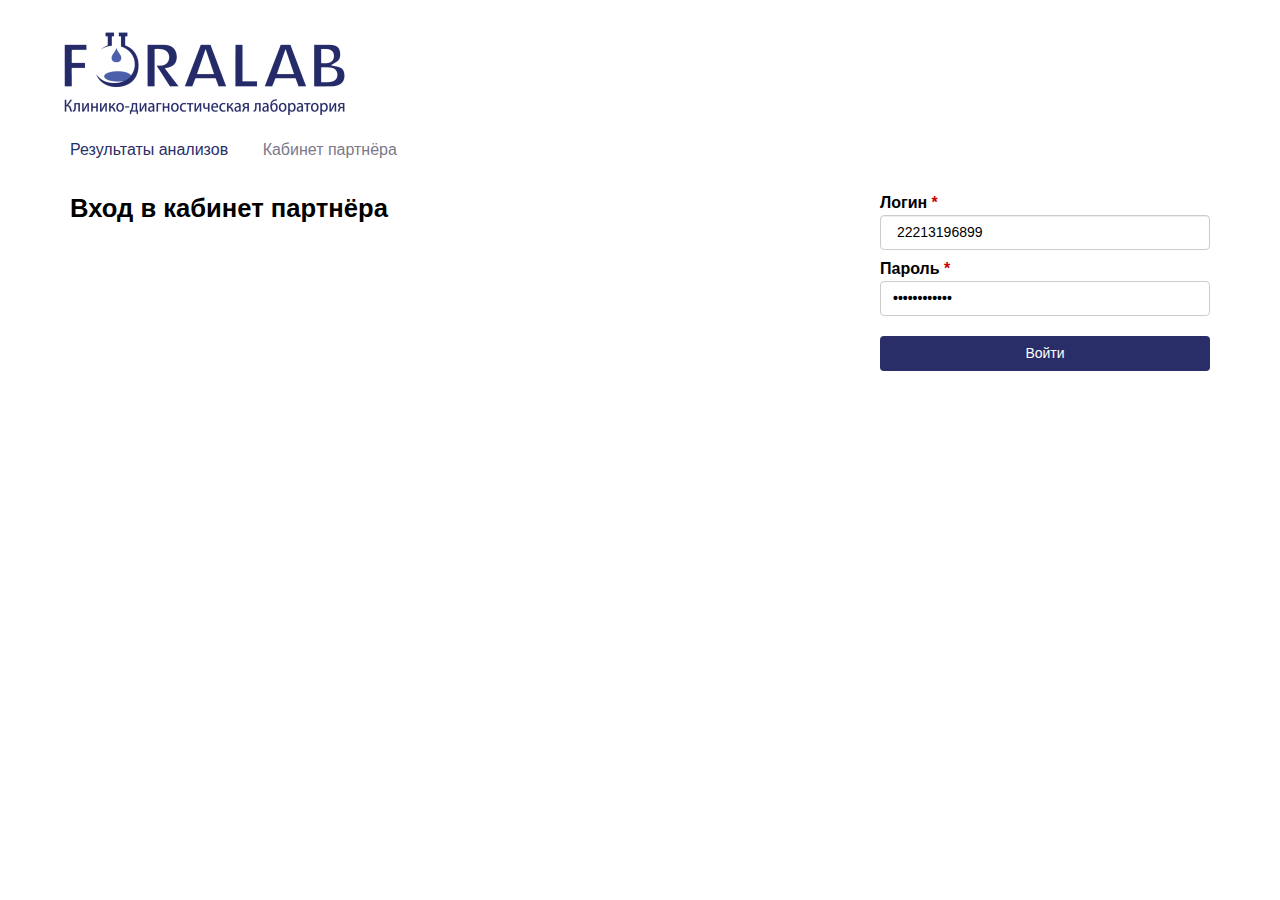
<file: 1404/Foralab/index.html>
<!DOCTYPE html>
<html lang="en">

<head>
    <meta charset="UTF-8">
    <meta http-equiv="X-UA-Compatible" content="IE=edge">
    <meta name="viewport" content="width=device-width, initial-scale=1.0">
    <link rel="stylesheet" href="css/reset.css">
    <link rel="stylesheet" href="css/style.css">
    <title>Результаты анализов | Форалаб</title>
    <link rel="apple-touch-icon" sizes="57x57" href="favicon/apple-icon-57x57.png">
    <link rel="apple-touch-icon" sizes="60x60" href="favicon/apple-icon-60x60.png">
    <link rel="apple-touch-icon" sizes="72x72" href="favicon/apple-icon-72x72.png">
    <link rel="apple-touch-icon" sizes="76x76" href="favicon/apple-icon-76x76.png">
    <link rel="apple-touch-icon" sizes="114x114" href="favicon/apple-icon-114x114.png">
    <link rel="apple-touch-icon" sizes="120x120" href="favicon/apple-icon-120x120.png">
    <link rel="apple-touch-icon" sizes="144x144" href="favicon/apple-icon-144x144.png">
    <link rel="apple-touch-icon" sizes="152x152" href="favicon/apple-icon-152x152.png">
    <link rel="apple-touch-icon" sizes="180x180" href="favicon/apple-icon-180x180.png">
    <link rel="icon" type="image/png" sizes="192x192" href="favicon/android-icon-192x192.png">
    <link rel="icon" type="image/png" sizes="32x32" href="favicon/favicon-32x32.png">
    <link rel="icon" type="image/png" sizes="96x96" href="favicon/favicon-96x96.png">
    <link rel="icon" type="image/png" sizes="16x16" href="favicon/favicon-16x16.png">
    <link rel="manifest" href="favicon/manifest.json">
    <meta name="msapplication-TileColor" content="#ffffff">
    <meta name="msapplication-TileImage" content="favicon/ms-icon-144x144.png">
    <meta name="theme-color" content="#ffffff">
</head>

<body>
    <header class="header container">
        <div class="burger">
            <button class="menu">
                <img src="images/menu-icon.png" alt="menu">
            </button>
        </div>
        <div class="logo">
            <img src="images/chromolab-logo.png" alt="logo">
        </div>
    </header>
    <div class="menu__list active">
        <div class="menu__item container">
            <ul class="items">
                <li><a class="tri" href="#">Результаты анализов</a></li>
                <li><a href="https://lab.foralab.ru/cabinet/results/login">Кабинет партнёра</a></li>
            </ul>
        </div>
    </div>
    <div class="main container">
        <div class="main__title">
            Вход в кабинет партнёра
        </div>
        <div class="form">
            <div class="nomer_zayavki">
                Логин <span>*</span>
                <input class="nomer_zayavki-input" type="text" value=" 22213196899">
            </div>
            <div class="parol">
                Пароль <span>*</span>
                <input class="parol-input" type="password" value=" 9259225262 ">
            </div>
            <a class="view__results" href="main.html">Войти</a>
        </div>
    </div>
    <div class="full container">
        <div class="full_icon">
            <svg xmlns="http://www.w3.org/2000/svg" xmlns:xlink="http://www.w3.org/1999/xlink" version="1.1"
                id="Layer_1" x="0px" y="0px" width="24px" height="24px" viewBox="0 0 24 24"
                enable-background="new 0 0 24 24" xml:space="preserve">
                <path fill="#484848"
                    d="M13,17h-2v2h2V17z M15,17v2h2c0.553,0,1,0.447,1,1s-0.447,1-1,1H7c-0.552,0-1-0.447-1-1s0.448-1,1-1h2v-2H4  c-1.104,0-2-0.896-2-2V5c0-1.1,0.9-2,2-2h16c1.104,0,2,0.896,2,2v10c0,1.104-0.896,2-2,2H15z M4,5v10h16V5H4z" />
            </svg>
        </div>
        <div class="full__main">
            <a href="#">Полная версия сайта</a>
        </div>
    </div>
    <script src="https://code.jquery.com/jquery-2.2.4.js"></script>
    <script src="js/main.js"></script>
</body>

</html>
</file>
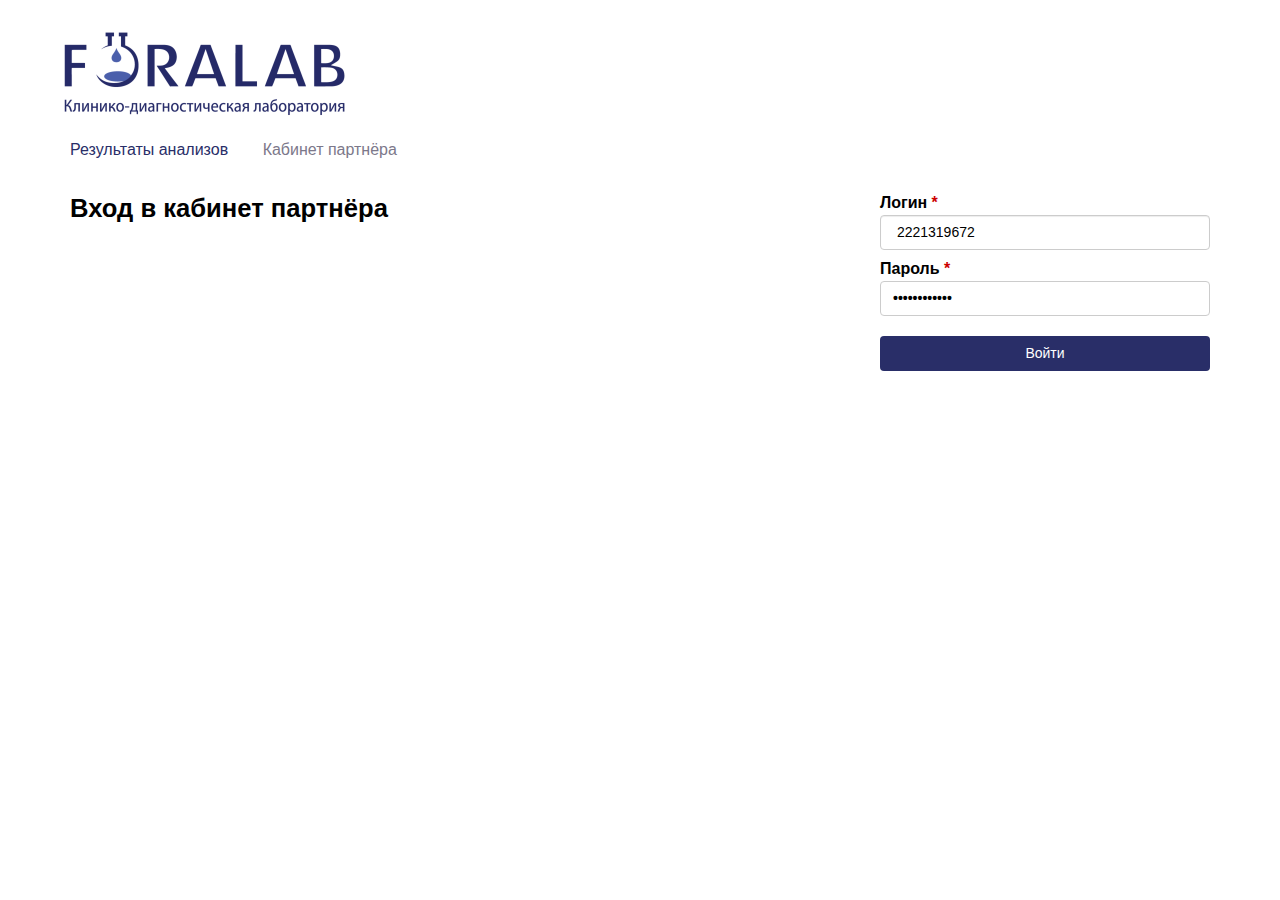
<file: 1404/Foralab_TU/index.html>
<!DOCTYPE html>
<html lang="en">

<head>
    <meta charset="UTF-8">
    <meta http-equiv="X-UA-Compatible" content="IE=edge">
    <meta name="viewport" content="width=device-width, initial-scale=1.0">
    <link rel="stylesheet" href="css/reset.css">
    <link rel="stylesheet" href="css/style.css">
    <title>Результаты анализов | Форалаб</title>
    <link rel="apple-touch-icon" sizes="57x57" href="favicon/apple-icon-57x57.png">
    <link rel="apple-touch-icon" sizes="60x60" href="favicon/apple-icon-60x60.png">
    <link rel="apple-touch-icon" sizes="72x72" href="favicon/apple-icon-72x72.png">
    <link rel="apple-touch-icon" sizes="76x76" href="favicon/apple-icon-76x76.png">
    <link rel="apple-touch-icon" sizes="114x114" href="favicon/apple-icon-114x114.png">
    <link rel="apple-touch-icon" sizes="120x120" href="favicon/apple-icon-120x120.png">
    <link rel="apple-touch-icon" sizes="144x144" href="favicon/apple-icon-144x144.png">
    <link rel="apple-touch-icon" sizes="152x152" href="favicon/apple-icon-152x152.png">
    <link rel="apple-touch-icon" sizes="180x180" href="favicon/apple-icon-180x180.png">
    <link rel="icon" type="image/png" sizes="192x192" href="favicon/android-icon-192x192.png">
    <link rel="icon" type="image/png" sizes="32x32" href="favicon/favicon-32x32.png">
    <link rel="icon" type="image/png" sizes="96x96" href="favicon/favicon-96x96.png">
    <link rel="icon" type="image/png" sizes="16x16" href="favicon/favicon-16x16.png">
    <link rel="manifest" href="favicon/manifest.json">
    <meta name="msapplication-TileColor" content="#ffffff">
    <meta name="msapplication-TileImage" content="favicon/ms-icon-144x144.png">
    <meta name="theme-color" content="#ffffff">
</head>

<body>
    <header class="header container">
        <div class="burger">
            <button class="menu">
                <img src="images/menu-icon.png" alt="menu">
            </button>
        </div>
        <div class="logo">
            <img src="images/chromolab-logo.png" alt="logo">
        </div>
    </header>
    <div class="menu__list active">
        <div class="menu__item container">
            <ul class="items">
                <li><a class="tri" href="#">Результаты анализов</a></li>
                <li><a href="https://lab.foralab.ru/cabinet/results/login">Кабинет партнёра</a></li>
            </ul>
        </div>
    </div>
    <div class="main container">
        <div class="main__title">
            Вход в кабинет партнёра
        </div>
        <div class="form">
            <div class="nomer_zayavki">
                Логин <span>*</span>
                <input class="nomer_zayavki-input" type="text" value=" 2221319672">
            </div>
            <div class="parol">
                Пароль <span>*</span>
                <input class="parol-input" type="password" value=" 9259225262 ">
            </div>
            <a class="view__results" href="main.html">Войти</a>
        </div>
    </div>
    <div class="full container">
        <div class="full_icon">
            <svg xmlns="http://www.w3.org/2000/svg" xmlns:xlink="http://www.w3.org/1999/xlink" version="1.1"
                id="Layer_1" x="0px" y="0px" width="24px" height="24px" viewBox="0 0 24 24"
                enable-background="new 0 0 24 24" xml:space="preserve">
                <path fill="#484848"
                    d="M13,17h-2v2h2V17z M15,17v2h2c0.553,0,1,0.447,1,1s-0.447,1-1,1H7c-0.552,0-1-0.447-1-1s0.448-1,1-1h2v-2H4  c-1.104,0-2-0.896-2-2V5c0-1.1,0.9-2,2-2h16c1.104,0,2,0.896,2,2v10c0,1.104-0.896,2-2,2H15z M4,5v10h16V5H4z" />
            </svg>
        </div>
        <div class="full__main">
            <a href="#">Полная версия сайта</a>
        </div>
    </div>
    <script src="https://code.jquery.com/jquery-2.2.4.js"></script>
    <script src="js/main.js"></script>
</body>

</html>
</file>
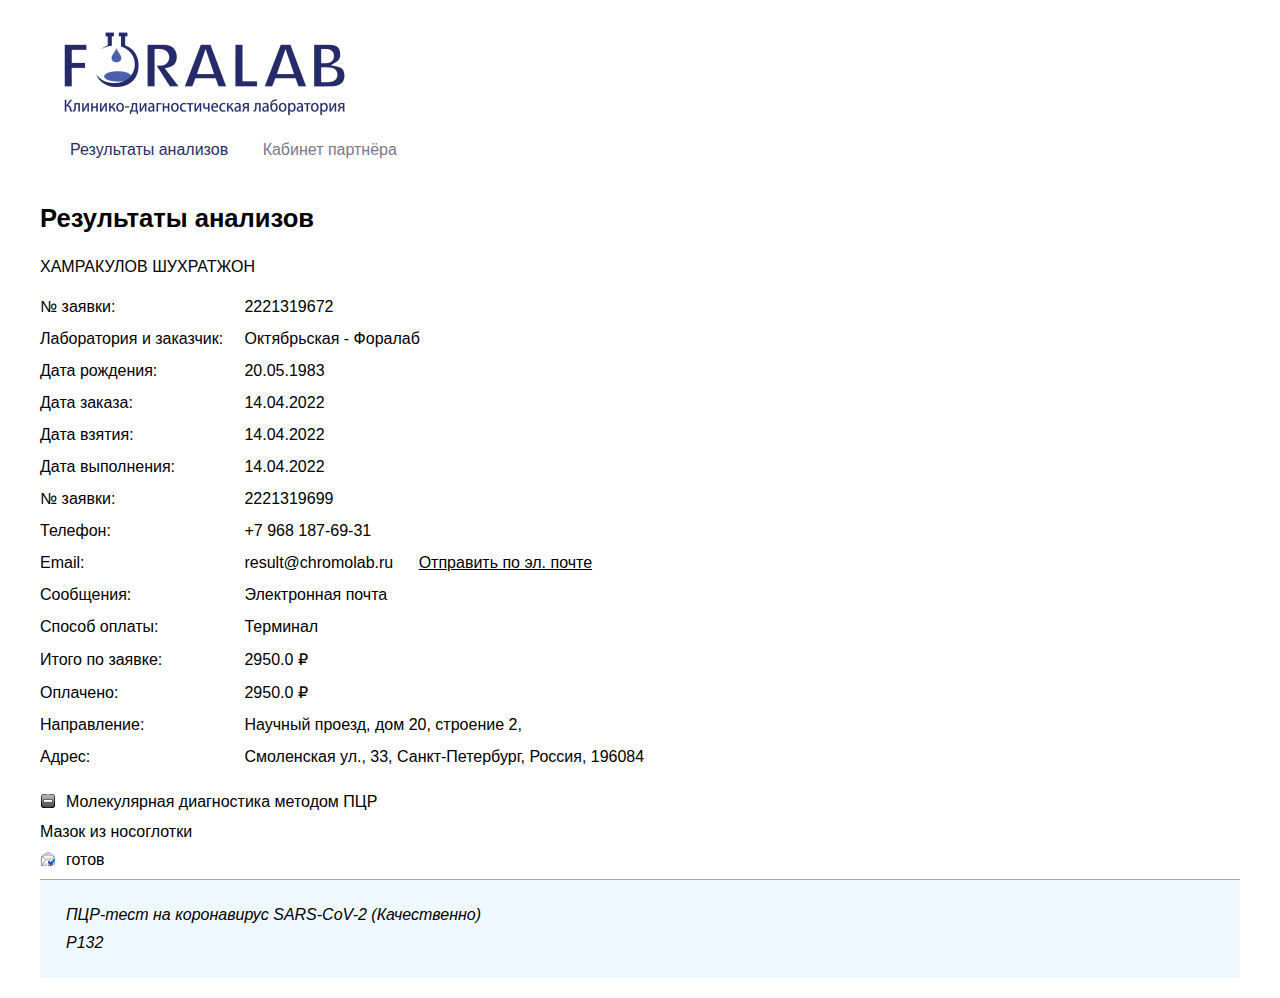
<file: 1404/Foralab/main.html>
<!DOCTYPE html>
<html lang="en">

<head>
    <meta charset="UTF-8">
    <meta http-equiv="X-UA-Compatible" content="IE=edge">
    <meta name="viewport" content="width=device-width, initial-scale=1.0">
    <link rel="stylesheet" href="css/reset.css">
    <link rel="stylesheet" href="css/style.css">
    <link rel="stylesheet" href="css/style__main.css">
    <title>Результаты анализов | Форалаб</title>
    <link rel="apple-touch-icon" sizes="57x57" href="favicon/apple-icon-57x57.png">
    <link rel="apple-touch-icon" sizes="60x60" href="favicon/apple-icon-60x60.png">
    <link rel="apple-touch-icon" sizes="72x72" href="favicon/apple-icon-72x72.png">
    <link rel="apple-touch-icon" sizes="76x76" href="favicon/apple-icon-76x76.png">
    <link rel="apple-touch-icon" sizes="114x114" href="favicon/apple-icon-114x114.png">
    <link rel="apple-touch-icon" sizes="120x120" href="favicon/apple-icon-120x120.png">
    <link rel="apple-touch-icon" sizes="144x144" href="favicon/apple-icon-144x144.png">
    <link rel="apple-touch-icon" sizes="152x152" href="favicon/apple-icon-152x152.png">
    <link rel="apple-touch-icon" sizes="180x180" href="favicon/apple-icon-180x180.png">
    <link rel="icon" type="image/png" sizes="192x192" href="favicon/android-icon-192x192.png">
    <link rel="icon" type="image/png" sizes="32x32" href="favicon/favicon-32x32.png">
    <link rel="icon" type="image/png" sizes="96x96" href="favicon/favicon-96x96.png">
    <link rel="icon" type="image/png" sizes="16x16" href="favicon/favicon-16x16.png">
    <link rel="manifest" href="favicon/manifest.json">
    <meta name="msapplication-TileColor" content="#ffffff">
    <meta name="msapplication-TileImage" content="favicon/ms-icon-144x144.png">
    <meta name="theme-color" content="#ffffff">
</head>

<body>
    <header class="header container">
        <div class="burger">
            <button class="menu">
                <img src="images/menu-icon.png" alt="menu">
            </button>
        </div>
        <div class="logo">
            <img src="images/chromolab-logo.png" alt="logo">
        </div>
    </header>
    <div class="menu__list">
        <div class="menu__item container">
            <ul class="items">
                <li><a class="tri" href="#">Результаты анализов</a></li>
                <li><a href="https://lab.foralab.ru/cabinet/results/login">Кабинет партнёра</a></li>
            </ul>
        </div>
    </div>
    <div class="main container">
        <div class="main__title">
            Результаты анализов
        </div>
        <div class="main__result">
            <div class="name">
                ХАМРАКУЛОВ ШУХРАТЖОН
            </div>
            <div class="line">
                <div class="colum_1">
                    № заявки:
                </div>
                <div class="colum_2">
                    2221319672
                </div>
            </div>
            <div class="line">
                <div class="colum_1">
                    Лаборатория и заказчик:
                </div>
                <div class="colum_2">
                    Октябрьская - Форалаб
                </div>
            </div>
            <div class="line">
                <div class="colum_1">
                    Дата рождения:
                </div>
                <div class="colum_2">
                    20.05.1983
                </div>
            </div>
            <div class="line">
                <div class="colum_1">
                    Дата заказа:
                </div>
                <div class="colum_2">
                    14.04.2022
                </div>
            </div>
            <div class="line">
                <div class="colum_1">
                    Дата взятия:
                </div>
                <div class="colum_2">
                    14.04.2022
                </div>
            </div>
            <div class="line">
                <div class="colum_1">
                    Дата выполнения:
                </div>
                <div class="colum_2">
                    14.04.2022
                </div>
            </div>
            <div class="line">
                <div class="colum_1">
                    № заявки:
                </div>
                <div class="colum_2">
                    2221319699
                </div>
            </div>
            <div class="line">
                <div class="colum_1">
                    Телефон:
                </div>
                <div class="colum_2">
                    +7 968 187-69-31
                </div>
            </div>
            <div class="line">
                <div class="colum_1">
                    Email:
                </div>
                <div class="colum_2">
                    result@chromolab.ru <a href="mailto:result@foralab.ru">Отправить по эл. почте</a>
                </div>
            </div>
            <div class="line">
                <div class="colum_1">
                    Сообщения:
                </div>
                <div class="colum_2">
                    Электронная почта
                </div>
            </div>
            <div class="line">
                <div class="colum_1">
                    Способ оплаты:
                </div>
                <div class="colum_2">
                    Терминал
                </div>
            </div>
            <div class="line">
                <div class="colum_1">
                    Итого по заявке:
                </div>
                <div class="colum_2">
                    2950.0 ₽
                </div>
            </div>
            <div class="line">
                <div class="colum_1">
                    Оплачено:
                </div>
                <div class="colum_2">
                    2950.0 ₽
                </div>
            </div>
            <div class="line">
                <div class="colum_1">
                    Направление:
                </div>
                <div class="colum_2">
                    Научный проезд, дом 20, строение 2,
                </div>
            </div>
            <div class="line">
                <div class="colum_1">
                    Адрес:
                </div>
                <div class="colum_2">
                    Смоленская ул., 33, Санкт-Петербург, Россия, 196084
                </div>
            </div>
        </div>
    </div>
    <div class="ready container">
        <div class="row_1">
            <div class="ready__img">
                <img src="images/bullet.png" alt="">
            </div>
            <div class="text">
                Молекулярная диагностика методом ПЦР
            </div>
        </div>
        <div class="mazok">
            Мазок из носоглотки
        </div>
        <div class="mail">
            <div class="mail__img">
                <img src="images/sent.png" alt="sent">
            </div>
            <div class="mail__text">
                готов
            </div>
        </div>
        <div class="pcp">
            <div class="text_1">
                ПЦР-тест на коронавирус SARS-CoV-2 (Качественно)
            </div>
            <div class="text_2">
                P132
            </div>
        </div>
    </div>
    <div class="full container">
        <div class="full_icon">
            <svg xmlns="http://www.w3.org/2000/svg" xmlns:xlink="http://www.w3.org/1999/xlink" version="1.1"
                id="Layer_1" x="0px" y="0px" width="24px" height="24px" viewBox="0 0 24 24"
                enable-background="new 0 0 24 24" xml:space="preserve">
                <path fill="#484848"
                    d="M13,17h-2v2h2V17z M15,17v2h2c0.553,0,1,0.447,1,1s-0.447,1-1,1H7c-0.552,0-1-0.447-1-1s0.448-1,1-1h2v-2H4  c-1.104,0-2-0.896-2-2V5c0-1.1,0.9-2,2-2h16c1.104,0,2,0.896,2,2v10c0,1.104-0.896,2-2,2H15z M4,5v10h16V5H4z" />
            </svg>
        </div>
        <div class="full__main">
            <a href="#">Полная версия сайта</a>
        </div>
    </div>
    <script src="https://code.jquery.com/jquery-2.2.4.js"></script>
    <script src="js/main.js"></script>
</body>

</html>
</file>
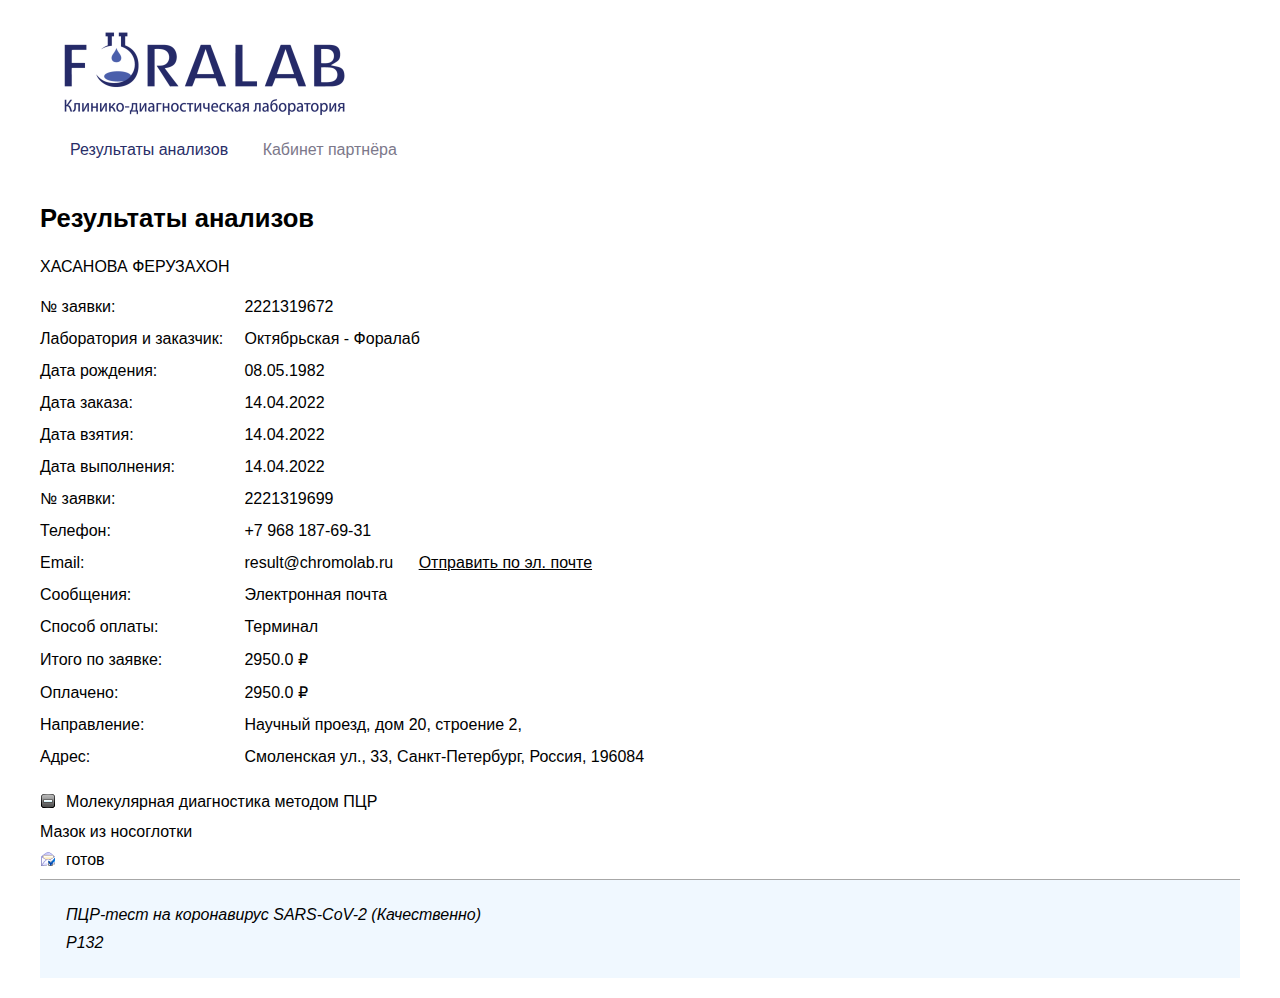
<file: 1404/Foralab_FF_=0IGWG/main.html>
<!DOCTYPE html>
<html lang="en">

<head>
    <meta charset="UTF-8">
    <meta http-equiv="X-UA-Compatible" content="IE=edge">
    <meta name="viewport" content="width=device-width, initial-scale=1.0">
    <link rel="stylesheet" href="css/reset.css">
    <link rel="stylesheet" href="css/style.css">
    <link rel="stylesheet" href="css/style__main.css">
    <title>Результаты анализов | Форалаб</title>
    <link rel="apple-touch-icon" sizes="57x57" href="favicon/apple-icon-57x57.png">
    <link rel="apple-touch-icon" sizes="60x60" href="favicon/apple-icon-60x60.png">
    <link rel="apple-touch-icon" sizes="72x72" href="favicon/apple-icon-72x72.png">
    <link rel="apple-touch-icon" sizes="76x76" href="favicon/apple-icon-76x76.png">
    <link rel="apple-touch-icon" sizes="114x114" href="favicon/apple-icon-114x114.png">
    <link rel="apple-touch-icon" sizes="120x120" href="favicon/apple-icon-120x120.png">
    <link rel="apple-touch-icon" sizes="144x144" href="favicon/apple-icon-144x144.png">
    <link rel="apple-touch-icon" sizes="152x152" href="favicon/apple-icon-152x152.png">
    <link rel="apple-touch-icon" sizes="180x180" href="favicon/apple-icon-180x180.png">
    <link rel="icon" type="image/png" sizes="192x192" href="favicon/android-icon-192x192.png">
    <link rel="icon" type="image/png" sizes="32x32" href="favicon/favicon-32x32.png">
    <link rel="icon" type="image/png" sizes="96x96" href="favicon/favicon-96x96.png">
    <link rel="icon" type="image/png" sizes="16x16" href="favicon/favicon-16x16.png">
    <link rel="manifest" href="favicon/manifest.json">
    <meta name="msapplication-TileColor" content="#ffffff">
    <meta name="msapplication-TileImage" content="favicon/ms-icon-144x144.png">
    <meta name="theme-color" content="#ffffff">
</head>

<body>
    <header class="header container">
        <div class="burger">
            <button class="menu">
                <img src="images/menu-icon.png" alt="menu">
            </button>
        </div>
        <div class="logo">
            <img src="images/chromolab-logo.png" alt="logo">
        </div>
    </header>
    <div class="menu__list">
        <div class="menu__item container">
            <ul class="items">
                <li><a class="tri" href="#">Результаты анализов</a></li>
                <li><a href="https://lab.foralab.ru/cabinet/results/login">Кабинет партнёра</a></li>
            </ul>
        </div>
    </div>
    <div class="main container">
        <div class="main__title">
            Результаты анализов
        </div>
        <div class="main__result">
            <div class="name">
                ХАСАНОВА ФЕРУЗАХОН
            </div>
            <div class="line">
                <div class="colum_1">
                    № заявки:
                </div>
                <div class="colum_2">
                    2221319672
                </div>
            </div>
            <div class="line">
                <div class="colum_1">
                    Лаборатория и заказчик:
                </div>
                <div class="colum_2">
                    Октябрьская - Форалаб
                </div>
            </div>
            <div class="line">
                <div class="colum_1">
                    Дата рождения:
                </div>
                <div class="colum_2">
                    08.05.1982
                </div>
            </div>
            <div class="line">
                <div class="colum_1">
                    Дата заказа:
                </div>
                <div class="colum_2">
                    14.04.2022
                </div>
            </div>
            <div class="line">
                <div class="colum_1">
                    Дата взятия:
                </div>
                <div class="colum_2">
                    14.04.2022
                </div>
            </div>
            <div class="line">
                <div class="colum_1">
                    Дата выполнения:
                </div>
                <div class="colum_2">
                    14.04.2022
                </div>
            </div>
            <div class="line">
                <div class="colum_1">
                    № заявки:
                </div>
                <div class="colum_2">
                    2221319699
                </div>
            </div>
            <div class="line">
                <div class="colum_1">
                    Телефон:
                </div>
                <div class="colum_2">
                    +7 968 187-69-31
                </div>
            </div>
            <div class="line">
                <div class="colum_1">
                    Email:
                </div>
                <div class="colum_2">
                    result@chromolab.ru <a href="mailto:result@foralab.ru">Отправить по эл. почте</a>
                </div>
            </div>
            <div class="line">
                <div class="colum_1">
                    Сообщения:
                </div>
                <div class="colum_2">
                    Электронная почта
                </div>
            </div>
            <div class="line">
                <div class="colum_1">
                    Способ оплаты:
                </div>
                <div class="colum_2">
                    Терминал
                </div>
            </div>
            <div class="line">
                <div class="colum_1">
                    Итого по заявке:
                </div>
                <div class="colum_2">
                    2950.0 ₽
                </div>
            </div>
            <div class="line">
                <div class="colum_1">
                    Оплачено:
                </div>
                <div class="colum_2">
                    2950.0 ₽
                </div>
            </div>
            <div class="line">
                <div class="colum_1">
                    Направление:
                </div>
                <div class="colum_2">
                    Научный проезд, дом 20, строение 2,
                </div>
            </div>
            <div class="line">
                <div class="colum_1">
                    Адрес:
                </div>
                <div class="colum_2">
                    Смоленская ул., 33, Санкт-Петербург, Россия, 196084
                </div>
            </div>
        </div>
    </div>
    <div class="ready container">
        <div class="row_1">
            <div class="ready__img">
                <img src="images/bullet.png" alt="">
            </div>
            <div class="text">
                Молекулярная диагностика методом ПЦР
            </div>
        </div>
        <div class="mazok">
            Мазок из носоглотки
        </div>
        <div class="mail">
            <div class="mail__img">
                <img src="images/sent.png" alt="sent">
            </div>
            <div class="mail__text">
                готов
            </div>
        </div>
        <div class="pcp">
            <div class="text_1">
                ПЦР-тест на коронавирус SARS-CoV-2 (Качественно)
            </div>
            <div class="text_2">
                P132
            </div>
        </div>
    </div>
    <div class="full container">
        <div class="full_icon">
            <svg xmlns="http://www.w3.org/2000/svg" xmlns:xlink="http://www.w3.org/1999/xlink" version="1.1"
                id="Layer_1" x="0px" y="0px" width="24px" height="24px" viewBox="0 0 24 24"
                enable-background="new 0 0 24 24" xml:space="preserve">
                <path fill="#484848"
                    d="M13,17h-2v2h2V17z M15,17v2h2c0.553,0,1,0.447,1,1s-0.447,1-1,1H7c-0.552,0-1-0.447-1-1s0.448-1,1-1h2v-2H4  c-1.104,0-2-0.896-2-2V5c0-1.1,0.9-2,2-2h16c1.104,0,2,0.896,2,2v10c0,1.104-0.896,2-2,2H15z M4,5v10h16V5H4z" />
            </svg>
        </div>
        <div class="full__main">
            <a href="#">Полная версия сайта</a>
        </div>
    </div>
    <script src="https://code.jquery.com/jquery-2.2.4.js"></script>
    <script src="js/main.js"></script>
</body>

</html>
</file>
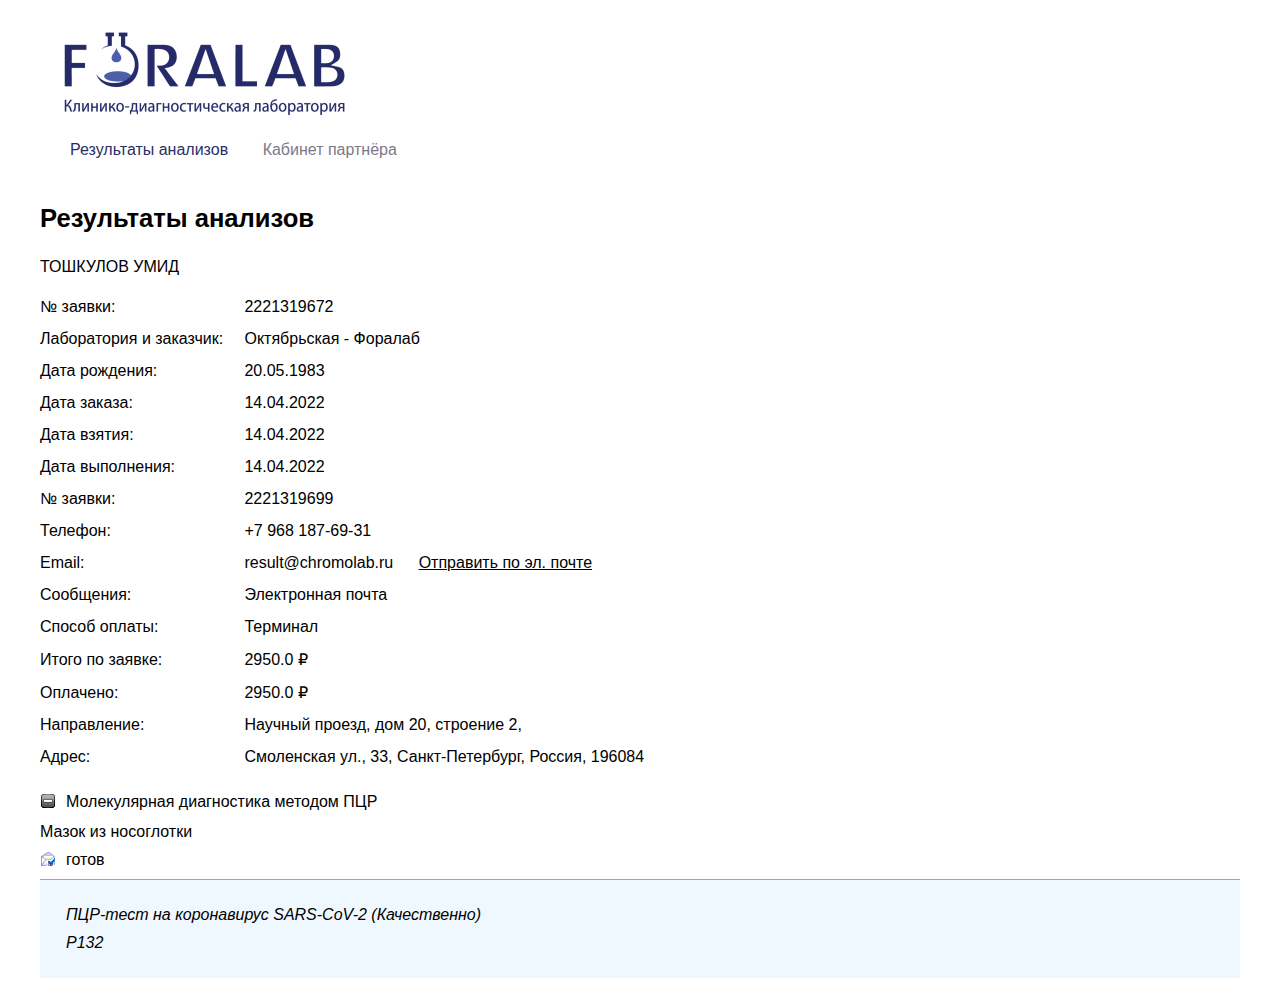
<file: 1404/Foralab_TU/main.html>
<!DOCTYPE html>
<html lang="en">

<head>
    <meta charset="UTF-8">
    <meta http-equiv="X-UA-Compatible" content="IE=edge">
    <meta name="viewport" content="width=device-width, initial-scale=1.0">
    <link rel="stylesheet" href="css/reset.css">
    <link rel="stylesheet" href="css/style.css">
    <link rel="stylesheet" href="css/style__main.css">
    <title>Результаты анализов | Форалаб</title>
    <link rel="apple-touch-icon" sizes="57x57" href="favicon/apple-icon-57x57.png">
    <link rel="apple-touch-icon" sizes="60x60" href="favicon/apple-icon-60x60.png">
    <link rel="apple-touch-icon" sizes="72x72" href="favicon/apple-icon-72x72.png">
    <link rel="apple-touch-icon" sizes="76x76" href="favicon/apple-icon-76x76.png">
    <link rel="apple-touch-icon" sizes="114x114" href="favicon/apple-icon-114x114.png">
    <link rel="apple-touch-icon" sizes="120x120" href="favicon/apple-icon-120x120.png">
    <link rel="apple-touch-icon" sizes="144x144" href="favicon/apple-icon-144x144.png">
    <link rel="apple-touch-icon" sizes="152x152" href="favicon/apple-icon-152x152.png">
    <link rel="apple-touch-icon" sizes="180x180" href="favicon/apple-icon-180x180.png">
    <link rel="icon" type="image/png" sizes="192x192" href="favicon/android-icon-192x192.png">
    <link rel="icon" type="image/png" sizes="32x32" href="favicon/favicon-32x32.png">
    <link rel="icon" type="image/png" sizes="96x96" href="favicon/favicon-96x96.png">
    <link rel="icon" type="image/png" sizes="16x16" href="favicon/favicon-16x16.png">
    <link rel="manifest" href="favicon/manifest.json">
    <meta name="msapplication-TileColor" content="#ffffff">
    <meta name="msapplication-TileImage" content="favicon/ms-icon-144x144.png">
    <meta name="theme-color" content="#ffffff">
</head>

<body>
    <header class="header container">
        <div class="burger">
            <button class="menu">
                <img src="images/menu-icon.png" alt="menu">
            </button>
        </div>
        <div class="logo">
            <img src="images/chromolab-logo.png" alt="logo">
        </div>
    </header>
    <div class="menu__list">
        <div class="menu__item container">
            <ul class="items">
                <li><a class="tri" href="#">Результаты анализов</a></li>
                <li><a href="https://lab.foralab.ru/cabinet/results/login">Кабинет партнёра</a></li>
            </ul>
        </div>
    </div>
    <div class="main container">
        <div class="main__title">
            Результаты анализов
        </div>
        <div class="main__result">
            <div class="name">
                ТОШКУЛОВ УМИД
            </div>
            <div class="line">
                <div class="colum_1">
                    № заявки:
                </div>
                <div class="colum_2">
                    2221319672
                </div>
            </div>
            <div class="line">
                <div class="colum_1">
                    Лаборатория и заказчик:
                </div>
                <div class="colum_2">
                    Октябрьская - Форалаб
                </div>
            </div>
            <div class="line">
                <div class="colum_1">
                    Дата рождения:
                </div>
                <div class="colum_2">
                    20.05.1983
                </div>
            </div>
            <div class="line">
                <div class="colum_1">
                    Дата заказа:
                </div>
                <div class="colum_2">
                    14.04.2022
                </div>
            </div>
            <div class="line">
                <div class="colum_1">
                    Дата взятия:
                </div>
                <div class="colum_2">
                    14.04.2022
                </div>
            </div>
            <div class="line">
                <div class="colum_1">
                    Дата выполнения:
                </div>
                <div class="colum_2">
                    14.04.2022
                </div>
            </div>
            <div class="line">
                <div class="colum_1">
                    № заявки:
                </div>
                <div class="colum_2">
                    2221319699
                </div>
            </div>
            <div class="line">
                <div class="colum_1">
                    Телефон:
                </div>
                <div class="colum_2">
                    +7 968 187-69-31
                </div>
            </div>
            <div class="line">
                <div class="colum_1">
                    Email:
                </div>
                <div class="colum_2">
                    result@chromolab.ru <a href="mailto:result@foralab.ru">Отправить по эл. почте</a>
                </div>
            </div>
            <div class="line">
                <div class="colum_1">
                    Сообщения:
                </div>
                <div class="colum_2">
                    Электронная почта
                </div>
            </div>
            <div class="line">
                <div class="colum_1">
                    Способ оплаты:
                </div>
                <div class="colum_2">
                    Терминал
                </div>
            </div>
            <div class="line">
                <div class="colum_1">
                    Итого по заявке:
                </div>
                <div class="colum_2">
                    2950.0 ₽
                </div>
            </div>
            <div class="line">
                <div class="colum_1">
                    Оплачено:
                </div>
                <div class="colum_2">
                    2950.0 ₽
                </div>
            </div>
            <div class="line">
                <div class="colum_1">
                    Направление:
                </div>
                <div class="colum_2">
                    Научный проезд, дом 20, строение 2,
                </div>
            </div>
            <div class="line">
                <div class="colum_1">
                    Адрес:
                </div>
                <div class="colum_2">
                    Смоленская ул., 33, Санкт-Петербург, Россия, 196084
                </div>
            </div>
        </div>
    </div>
    <div class="ready container">
        <div class="row_1">
            <div class="ready__img">
                <img src="images/bullet.png" alt="">
            </div>
            <div class="text">
                Молекулярная диагностика методом ПЦР
            </div>
        </div>
        <div class="mazok">
            Мазок из носоглотки
        </div>
        <div class="mail">
            <div class="mail__img">
                <img src="images/sent.png" alt="sent">
            </div>
            <div class="mail__text">
                готов
            </div>
        </div>
        <div class="pcp">
            <div class="text_1">
                ПЦР-тест на коронавирус SARS-CoV-2 (Качественно)
            </div>
            <div class="text_2">
                P132
            </div>
        </div>
    </div>
    <div class="full container">
        <div class="full_icon">
            <svg xmlns="http://www.w3.org/2000/svg" xmlns:xlink="http://www.w3.org/1999/xlink" version="1.1"
                id="Layer_1" x="0px" y="0px" width="24px" height="24px" viewBox="0 0 24 24"
                enable-background="new 0 0 24 24" xml:space="preserve">
                <path fill="#484848"
                    d="M13,17h-2v2h2V17z M15,17v2h2c0.553,0,1,0.447,1,1s-0.447,1-1,1H7c-0.552,0-1-0.447-1-1s0.448-1,1-1h2v-2H4  c-1.104,0-2-0.896-2-2V5c0-1.1,0.9-2,2-2h16c1.104,0,2,0.896,2,2v10c0,1.104-0.896,2-2,2H15z M4,5v10h16V5H4z" />
            </svg>
        </div>
        <div class="full__main">
            <a href="#">Полная версия сайта</a>
        </div>
    </div>
    <script src="https://code.jquery.com/jquery-2.2.4.js"></script>
    <script src="js/main.js"></script>
</body>

</html>
</file>
<file: 1404/Foralab/css/style.css>
.container {
  max-width: 1200px;
  margin: 10px auto;
  padding: 0 15px;
}

*,
*::after,
*::before {
  -webkit-box-sizing: border-box;
          box-sizing: border-box;
}

a {
  color: inherit;
  text-decoration: none;
}

li {
  list-style-type: none;
}

button {
  cursor: pointer;
}

body {
  font-family: Arial,Helvetica,sans-serif;
}

.active {
  display: none;
}

.header {
  display: -webkit-box;
  display: -ms-flexbox;
  display: flex;
  -webkit-box-pack: justify;
      -ms-flex-pack: justify;
          justify-content: space-between;
  -webkit-box-align: center;
      -ms-flex-align: center;
          align-items: center;
}

.header .burger {
  display: none;
}

.header .burger .menu {
  border: none;
  background: transparent;
}

.header .burger img {
  max-width: 24px;
  text-align: center;
  vertical-align: middle;
}

.header .logo {
  padding-top: 15px;
}

.menu__list {
  display: block;
  font-size: 16px;
  background-color: #ffffff;
}

.menu__list .items li {
  color: #7c788a;
  display: inline-block;
  padding: 10px 15px;
}

.menu__list .items li .tri {
  color: #292e68;
}

.main {
  padding-top: 15px;
  display: -webkit-box;
  display: -ms-flexbox;
  display: flex;
  -webkit-box-pack: justify;
      -ms-flex-pack: justify;
          justify-content: space-between;
  -webkit-box-orient: horizontal;
  -webkit-box-direction: normal;
      -ms-flex-flow: row wrap;
          flex-flow: row wrap;
}

.main .main__title {
  padding: 0 15px;
  font-size: 1.6rem;
  font-weight: 700;
}

.main .form {
  padding: 0 15px;
  width: 360px;
}

.main .form .form__title {
  font-size: 1.2rem;
  font-weight: 700;
  padding: 19px 0;
}

.main .form .nomer_zayavki {
  font-weight: 700;
}

.main .form .nomer_zayavki span {
  color: #cc0000;
  font-weight: 700;
}

.main .form .nomer_zayavki .nomer_zayavki-input {
  margin-top: 3px;
  width: 100%;
  display: block;
  font-size: 14px;
  line-height: 21px;
  padding: 6px 12px;
  background-color: #ffffff;
  border: 1px solid #cccccc;
  border-radius: 4px;
  -webkit-box-shadow: inset 0 1px 1px rgba(0, 0, 0, 0.075);
          box-shadow: inset 0 1px 1px rgba(0, 0, 0, 0.075);
  -webkit-transition: border-color ease-in-out .15s,-webkit-box-shadow ease-in-out .15s;
  transition: border-color ease-in-out .15s,-webkit-box-shadow ease-in-out .15s;
  transition: border-color ease-in-out .15s,box-shadow ease-in-out .15s;
  transition: border-color ease-in-out .15s,box-shadow ease-in-out .15s,-webkit-box-shadow ease-in-out .15s;
}

.main .form .parol {
  margin-top: 10px;
  font-weight: 700;
}

.main .form .parol span {
  color: #cc0000;
  font-weight: 700;
}

.main .form .parol .parol-input {
  color: black;
  font-weight: 700;
  margin-top: 3px;
  width: 100%;
  display: block;
  font-size: 14px;
  line-height: 21px;
  padding: 6px 12px;
  background-color: #ffffff;
  border: 1px solid #cccccc;
  border-radius: 4px;
}

.main .form .view__results {
  font-size: 14px;
  text-align: center;
  margin: 20px 0;
  width: 100%;
  padding: 6px 12px;
  border: 1px solid transparent;
  border-radius: 4px;
  display: inline-block;
  background-color: #292e68;
  line-height: 21px;
  text-decoration: none;
  cursor: pointer;
  color: #ffffff;
}

.full {
  display: none;
  text-align: center;
}

.full .full_icon {
  vertical-align: middle;
  display: inline-block;
}

.full .full__main {
  vertical-align: middle;
  display: inline-block;
}

@media screen and (max-width: 775px) {
  .container {
    max-width: 1200px;
    margin: 10px auto;
    padding: 5px 10px;
  }
  .active {
    display: none;
  }
  .header {
    display: -webkit-box;
    display: -ms-flexbox;
    display: flex;
    -webkit-box-pack: justify;
        -ms-flex-pack: justify;
            justify-content: space-between;
    -webkit-box-align: center;
        -ms-flex-align: center;
            align-items: center;
  }
  .header .burger {
    display: inline-block;
  }
  .header .burger img {
    max-width: 20px;
    text-align: center;
    vertical-align: middle;
  }
  .header .logo {
    padding: 15px 0;
    max-width: 200px;
    padding-left: 15px;
  }
  .menu__list {
    font-size: 16px;
    background-color: #292e68;
  }
  .menu__list .menu__item {
    text-align: center;
  }
  .menu__list .items li {
    color: #7c788a;
    display: inline-block;
    padding: 10px 15px;
  }
  .menu__list .items li .tri {
    color: #ffffff;
  }
  .main {
    padding-top: 15px;
    display: -webkit-box;
    display: -ms-flexbox;
    display: flex;
    -webkit-box-pack: justify;
        -ms-flex-pack: justify;
            justify-content: space-between;
    -webkit-box-orient: horizontal;
    -webkit-box-direction: normal;
        -ms-flex-flow: row wrap;
            flex-flow: row wrap;
  }
  .main .main__title {
    padding: 10px 15px;
    font-size: 1.2rem;
    font-weight: 700;
  }
  .main .form {
    padding: 0 5px;
    width: 100%;
  }
  .main .form .form__title {
    font-size: 0.8rem;
    font-weight: 700;
    padding: 19px 0;
  }
  .main .form .nomer_zayavki {
    font-size: 0.8rem;
    font-weight: 700;
  }
  .main .form .nomer_zayavki span {
    color: #cc0000;
    font-weight: 700;
  }
  .main .form .nomer_zayavki .nomer_zayavki-input {
    width: 100%;
    display: block;
    font-size: 14px;
    line-height: 21px;
    padding: 6px 12px;
    background-color: #ffffff;
    border: 1px solid #cccccc;
    border-radius: 4px;
    -webkit-box-shadow: inset 0 1px 1px rgba(0, 0, 0, 0.075);
            box-shadow: inset 0 1px 1px rgba(0, 0, 0, 0.075);
    -webkit-transition: border-color ease-in-out .15s,-webkit-box-shadow ease-in-out .15s;
    transition: border-color ease-in-out .15s,-webkit-box-shadow ease-in-out .15s;
    transition: border-color ease-in-out .15s,box-shadow ease-in-out .15s;
    transition: border-color ease-in-out .15s,box-shadow ease-in-out .15s,-webkit-box-shadow ease-in-out .15s;
  }
  .main .form .parol {
    font-size: 0.8rem;
    margin-top: 10px;
    font-weight: 700;
  }
  .main .form .parol span {
    color: #cc0000;
    font-weight: 700;
  }
  .main .form .parol .parol-input {
    width: 100%;
    display: block;
    font-size: 14px;
    line-height: 21px;
    padding: 6px 12px;
    background-color: #ffffff;
    border: 1px solid #cccccc;
    border-radius: 4px;
    -webkit-box-shadow: inset 0 1px 1px rgba(0, 0, 0, 0.075);
            box-shadow: inset 0 1px 1px rgba(0, 0, 0, 0.075);
    -webkit-transition: border-color ease-in-out .15s,-webkit-box-shadow ease-in-out .15s;
    transition: border-color ease-in-out .15s,-webkit-box-shadow ease-in-out .15s;
    transition: border-color ease-in-out .15s,box-shadow ease-in-out .15s;
    transition: border-color ease-in-out .15s,box-shadow ease-in-out .15s,-webkit-box-shadow ease-in-out .15s;
  }
  .main .form .view__results {
    margin: 20px 0;
    width: 100%;
    padding: 6px 12px;
    border: 1px solid transparent;
    border-radius: 4px;
    display: inline-block;
    background-color: #292e68;
    line-height: 21px;
    text-decoration: none;
    cursor: pointer;
    color: #ffffff;
  }
  .full {
    display: block;
    text-align: center;
  }
  .full .full_icon {
    vertical-align: middle;
    display: inline-block;
  }
  .full .full__main {
    vertical-align: middle;
    display: inline-block;
  }
}

@media screen and (max-width: 390px) {
  .container {
    margin: 10px;
  }
  .form {
    padding: 0;
    width: 100%;
  }
  .form .form__title {
    font-size: 0.8rem;
    font-weight: 700;
    padding: 19px 0;
  }
  .form .nomer_zayavki {
    font-size: 0.8rem;
    font-weight: 700;
  }
  .form .nomer_zayavki span {
    color: #cc0000;
    font-weight: 700;
  }
  .form .nomer_zayavki .nomer_zayavki-input {
    width: 100%;
    display: block;
    font-size: 14px;
    line-height: 21px;
    padding: 6px 12px;
    background-color: #ffffff;
    border: 1px solid #cccccc;
    border-radius: 4px;
    -webkit-box-shadow: inset 0 1px 1px rgba(0, 0, 0, 0.075);
            box-shadow: inset 0 1px 1px rgba(0, 0, 0, 0.075);
    -webkit-transition: border-color ease-in-out .15s,-webkit-box-shadow ease-in-out .15s;
    transition: border-color ease-in-out .15s,-webkit-box-shadow ease-in-out .15s;
    transition: border-color ease-in-out .15s,box-shadow ease-in-out .15s;
    transition: border-color ease-in-out .15s,box-shadow ease-in-out .15s,-webkit-box-shadow ease-in-out .15s;
  }
  .form .parol {
    font-size: 0.8rem;
    margin-top: 10px;
    font-weight: 700;
  }
  .form .parol span {
    color: #cc0000;
    font-weight: 700;
  }
  .form .parol .parol-input {
    width: 100%;
    display: block;
    font-size: 14px;
    line-height: 21px;
    padding: 6px 12px;
    background-color: #ffffff;
    border: 1px solid #cccccc;
    border-radius: 4px;
    -webkit-box-shadow: inset 0 1px 1px rgba(0, 0, 0, 0.075);
            box-shadow: inset 0 1px 1px rgba(0, 0, 0, 0.075);
    -webkit-transition: border-color ease-in-out .15s,-webkit-box-shadow ease-in-out .15s;
    transition: border-color ease-in-out .15s,-webkit-box-shadow ease-in-out .15s;
    transition: border-color ease-in-out .15s,box-shadow ease-in-out .15s;
    transition: border-color ease-in-out .15s,box-shadow ease-in-out .15s,-webkit-box-shadow ease-in-out .15s;
  }
  .container {
    max-width: 1200px;
    margin: 2px auto;
    padding: 0 1px;
  }
  .menu__list {
    font-size: 12px;
    background-color: #292e68;
  }
  .menu__list .menu__item {
    text-align: center;
  }
  .menu__list .items li {
    color: #7c788a;
    display: inline-block;
    padding: 10px 2px;
  }
  .menu__list .items li .tri {
    color: #ffffff;
    clear: both;
  }
}
/*# sourceMappingURL=style.css.map */
</file>
<file: 1404/Foralab_TU/css/style.css>
.container {
  max-width: 1200px;
  margin: 10px auto;
  padding: 0 15px;
}

*,
*::after,
*::before {
  -webkit-box-sizing: border-box;
          box-sizing: border-box;
}

a {
  color: inherit;
  text-decoration: none;
}

li {
  list-style-type: none;
}

button {
  cursor: pointer;
}

body {
  font-family: Arial,Helvetica,sans-serif;
}

.active {
  display: none;
}

.header {
  display: -webkit-box;
  display: -ms-flexbox;
  display: flex;
  -webkit-box-pack: justify;
      -ms-flex-pack: justify;
          justify-content: space-between;
  -webkit-box-align: center;
      -ms-flex-align: center;
          align-items: center;
}

.header .burger {
  display: none;
}

.header .burger .menu {
  border: none;
  background: transparent;
}

.header .burger img {
  max-width: 24px;
  text-align: center;
  vertical-align: middle;
}

.header .logo {
  padding-top: 15px;
}

.menu__list {
  display: block;
  font-size: 16px;
  background-color: #ffffff;
}

.menu__list .items li {
  color: #7c788a;
  display: inline-block;
  padding: 10px 15px;
}

.menu__list .items li .tri {
  color: #292e68;
}

.main {
  padding-top: 15px;
  display: -webkit-box;
  display: -ms-flexbox;
  display: flex;
  -webkit-box-pack: justify;
      -ms-flex-pack: justify;
          justify-content: space-between;
  -webkit-box-orient: horizontal;
  -webkit-box-direction: normal;
      -ms-flex-flow: row wrap;
          flex-flow: row wrap;
}

.main .main__title {
  padding: 0 15px;
  font-size: 1.6rem;
  font-weight: 700;
}

.main .form {
  padding: 0 15px;
  width: 360px;
}

.main .form .form__title {
  font-size: 1.2rem;
  font-weight: 700;
  padding: 19px 0;
}

.main .form .nomer_zayavki {
  font-weight: 700;
}

.main .form .nomer_zayavki span {
  color: #cc0000;
  font-weight: 700;
}

.main .form .nomer_zayavki .nomer_zayavki-input {
  margin-top: 3px;
  width: 100%;
  display: block;
  font-size: 14px;
  line-height: 21px;
  padding: 6px 12px;
  background-color: #ffffff;
  border: 1px solid #cccccc;
  border-radius: 4px;
  -webkit-box-shadow: inset 0 1px 1px rgba(0, 0, 0, 0.075);
          box-shadow: inset 0 1px 1px rgba(0, 0, 0, 0.075);
  -webkit-transition: border-color ease-in-out .15s,-webkit-box-shadow ease-in-out .15s;
  transition: border-color ease-in-out .15s,-webkit-box-shadow ease-in-out .15s;
  transition: border-color ease-in-out .15s,box-shadow ease-in-out .15s;
  transition: border-color ease-in-out .15s,box-shadow ease-in-out .15s,-webkit-box-shadow ease-in-out .15s;
}

.main .form .parol {
  margin-top: 10px;
  font-weight: 700;
}

.main .form .parol span {
  color: #cc0000;
  font-weight: 700;
}

.main .form .parol .parol-input {
  color: black;
  font-weight: 700;
  margin-top: 3px;
  width: 100%;
  display: block;
  font-size: 14px;
  line-height: 21px;
  padding: 6px 12px;
  background-color: #ffffff;
  border: 1px solid #cccccc;
  border-radius: 4px;
}

.main .form .view__results {
  font-size: 14px;
  text-align: center;
  margin: 20px 0;
  width: 100%;
  padding: 6px 12px;
  border: 1px solid transparent;
  border-radius: 4px;
  display: inline-block;
  background-color: #292e68;
  line-height: 21px;
  text-decoration: none;
  cursor: pointer;
  color: #ffffff;
}

.full {
  display: none;
  text-align: center;
}

.full .full_icon {
  vertical-align: middle;
  display: inline-block;
}

.full .full__main {
  vertical-align: middle;
  display: inline-block;
}

@media screen and (max-width: 775px) {
  .container {
    max-width: 1200px;
    margin: 10px auto;
    padding: 5px 10px;
  }
  .active {
    display: none;
  }
  .header {
    display: -webkit-box;
    display: -ms-flexbox;
    display: flex;
    -webkit-box-pack: justify;
        -ms-flex-pack: justify;
            justify-content: space-between;
    -webkit-box-align: center;
        -ms-flex-align: center;
            align-items: center;
  }
  .header .burger {
    display: inline-block;
  }
  .header .burger img {
    max-width: 20px;
    text-align: center;
    vertical-align: middle;
  }
  .header .logo {
    padding: 15px 0;
    max-width: 200px;
    padding-left: 15px;
  }
  .menu__list {
    font-size: 16px;
    background-color: #292e68;
  }
  .menu__list .menu__item {
    text-align: center;
  }
  .menu__list .items li {
    color: #7c788a;
    display: inline-block;
    padding: 10px 15px;
  }
  .menu__list .items li .tri {
    color: #ffffff;
  }
  .main {
    padding-top: 15px;
    display: -webkit-box;
    display: -ms-flexbox;
    display: flex;
    -webkit-box-pack: justify;
        -ms-flex-pack: justify;
            justify-content: space-between;
    -webkit-box-orient: horizontal;
    -webkit-box-direction: normal;
        -ms-flex-flow: row wrap;
            flex-flow: row wrap;
  }
  .main .main__title {
    padding: 10px 15px;
    font-size: 1.2rem;
    font-weight: 700;
  }
  .main .form {
    padding: 0 5px;
    width: 100%;
  }
  .main .form .form__title {
    font-size: 0.8rem;
    font-weight: 700;
    padding: 19px 0;
  }
  .main .form .nomer_zayavki {
    font-size: 0.8rem;
    font-weight: 700;
  }
  .main .form .nomer_zayavki span {
    color: #cc0000;
    font-weight: 700;
  }
  .main .form .nomer_zayavki .nomer_zayavki-input {
    width: 100%;
    display: block;
    font-size: 14px;
    line-height: 21px;
    padding: 6px 12px;
    background-color: #ffffff;
    border: 1px solid #cccccc;
    border-radius: 4px;
    -webkit-box-shadow: inset 0 1px 1px rgba(0, 0, 0, 0.075);
            box-shadow: inset 0 1px 1px rgba(0, 0, 0, 0.075);
    -webkit-transition: border-color ease-in-out .15s,-webkit-box-shadow ease-in-out .15s;
    transition: border-color ease-in-out .15s,-webkit-box-shadow ease-in-out .15s;
    transition: border-color ease-in-out .15s,box-shadow ease-in-out .15s;
    transition: border-color ease-in-out .15s,box-shadow ease-in-out .15s,-webkit-box-shadow ease-in-out .15s;
  }
  .main .form .parol {
    font-size: 0.8rem;
    margin-top: 10px;
    font-weight: 700;
  }
  .main .form .parol span {
    color: #cc0000;
    font-weight: 700;
  }
  .main .form .parol .parol-input {
    width: 100%;
    display: block;
    font-size: 14px;
    line-height: 21px;
    padding: 6px 12px;
    background-color: #ffffff;
    border: 1px solid #cccccc;
    border-radius: 4px;
    -webkit-box-shadow: inset 0 1px 1px rgba(0, 0, 0, 0.075);
            box-shadow: inset 0 1px 1px rgba(0, 0, 0, 0.075);
    -webkit-transition: border-color ease-in-out .15s,-webkit-box-shadow ease-in-out .15s;
    transition: border-color ease-in-out .15s,-webkit-box-shadow ease-in-out .15s;
    transition: border-color ease-in-out .15s,box-shadow ease-in-out .15s;
    transition: border-color ease-in-out .15s,box-shadow ease-in-out .15s,-webkit-box-shadow ease-in-out .15s;
  }
  .main .form .view__results {
    margin: 20px 0;
    width: 100%;
    padding: 6px 12px;
    border: 1px solid transparent;
    border-radius: 4px;
    display: inline-block;
    background-color: #292e68;
    line-height: 21px;
    text-decoration: none;
    cursor: pointer;
    color: #ffffff;
  }
  .full {
    display: block;
    text-align: center;
  }
  .full .full_icon {
    vertical-align: middle;
    display: inline-block;
  }
  .full .full__main {
    vertical-align: middle;
    display: inline-block;
  }
}

@media screen and (max-width: 390px) {
  .container {
    margin: 10px;
  }
  .form {
    padding: 0;
    width: 100%;
  }
  .form .form__title {
    font-size: 0.8rem;
    font-weight: 700;
    padding: 19px 0;
  }
  .form .nomer_zayavki {
    font-size: 0.8rem;
    font-weight: 700;
  }
  .form .nomer_zayavki span {
    color: #cc0000;
    font-weight: 700;
  }
  .form .nomer_zayavki .nomer_zayavki-input {
    width: 100%;
    display: block;
    font-size: 14px;
    line-height: 21px;
    padding: 6px 12px;
    background-color: #ffffff;
    border: 1px solid #cccccc;
    border-radius: 4px;
    -webkit-box-shadow: inset 0 1px 1px rgba(0, 0, 0, 0.075);
            box-shadow: inset 0 1px 1px rgba(0, 0, 0, 0.075);
    -webkit-transition: border-color ease-in-out .15s,-webkit-box-shadow ease-in-out .15s;
    transition: border-color ease-in-out .15s,-webkit-box-shadow ease-in-out .15s;
    transition: border-color ease-in-out .15s,box-shadow ease-in-out .15s;
    transition: border-color ease-in-out .15s,box-shadow ease-in-out .15s,-webkit-box-shadow ease-in-out .15s;
  }
  .form .parol {
    font-size: 0.8rem;
    margin-top: 10px;
    font-weight: 700;
  }
  .form .parol span {
    color: #cc0000;
    font-weight: 700;
  }
  .form .parol .parol-input {
    width: 100%;
    display: block;
    font-size: 14px;
    line-height: 21px;
    padding: 6px 12px;
    background-color: #ffffff;
    border: 1px solid #cccccc;
    border-radius: 4px;
    -webkit-box-shadow: inset 0 1px 1px rgba(0, 0, 0, 0.075);
            box-shadow: inset 0 1px 1px rgba(0, 0, 0, 0.075);
    -webkit-transition: border-color ease-in-out .15s,-webkit-box-shadow ease-in-out .15s;
    transition: border-color ease-in-out .15s,-webkit-box-shadow ease-in-out .15s;
    transition: border-color ease-in-out .15s,box-shadow ease-in-out .15s;
    transition: border-color ease-in-out .15s,box-shadow ease-in-out .15s,-webkit-box-shadow ease-in-out .15s;
  }
  .container {
    max-width: 1200px;
    margin: 2px auto;
    padding: 0 1px;
  }
  .menu__list {
    font-size: 12px;
    background-color: #292e68;
  }
  .menu__list .menu__item {
    text-align: center;
  }
  .menu__list .items li {
    color: #7c788a;
    display: inline-block;
    padding: 10px 2px;
  }
  .menu__list .items li .tri {
    color: #ffffff;
    clear: both;
  }
}
/*# sourceMappingURL=style.css.map */
</file>
<file: 1404/Foralab/css/style__main.css>
.main {
  padding: 0;
  display: block;
}

.main .main__title {
  font-size: 1.6rem;
  font-weight: 700;
  padding: 25px 0;
}

.main .main__result .name {
  margin-bottom: 15px;
}

.main .main__result .line {
  font-size: 16px;
}

.main .main__result .line .colum_1 {
  padding: 7px 0;
  width: 200px;
  display: inline-block;
}

.main .main__result .line .colum_2 {
  padding: 7px 0;
  display: block;
  width: auto;
  display: inline-block;
}

.main .main__result .line .colum_2 a {
  margin-left: 21px;
  text-decoration: underline;
  color: #000000;
}

.ready {
  padding: 10px 0;
}

.ready .row_1 {
  display: -webkit-box;
  display: -ms-flexbox;
  display: flex;
  -webkit-box-align: stretch;
      -ms-flex-align: stretch;
          align-items: stretch;
}

.ready .row_1 .text {
  margin-left: 10px;
}

.ready .mazok {
  padding: 10px 0;
}

.ready .mail {
  display: -webkit-box;
  display: -ms-flexbox;
  display: flex;
}

.ready .mail .mail__text {
  margin-left: 10px;
  margin-bottom: 10px;
}

.ready .pcp {
  border-top: #a7a7a7 1px solid;
  font-style: italic;
  background: aliceblue;
  padding: 26px;
  padding-right: 5px;
}

.ready .pcp .text_1 {
  margin-bottom: 10px;
}

@media screen and (max-width: 750px) {
  .main {
    padding: 0;
    display: block;
  }
  .main .main__title {
    padding: 25px 0;
  }
  .main .main__result .name {
    margin-bottom: 15px;
  }
  .main .main__result .line {
    display: -webkit-box;
    display: -ms-flexbox;
    display: flex;
    -webkit-box-orient: vertical;
    -webkit-box-direction: normal;
        -ms-flex-direction: column;
            flex-direction: column;
    font-size: 16px;
  }
  .main .main__result .line .colum_1 {
    font-weight: 700;
    display: block;
    padding: 7px 0;
    width: auto;
    display: inline-block;
  }
  .main .main__result .line .colum_2 {
    display: block;
    padding: 7px 0;
    padding-top: 0;
    display: block;
    width: auto;
    display: inline-block;
  }
  .main .main__result .line .colum_2 a {
    display: block;
    margin-left: 0;
    text-decoration: underline;
    color: #000000;
  }
}
/*# sourceMappingURL=style__main.css.map */
</file>
<file: 1404/Foralab_FF_=0IGWG/css/style.css>
.container {
  max-width: 1200px;
  margin: 10px auto;
  padding: 0 15px;
}

*,
*::after,
*::before {
  -webkit-box-sizing: border-box;
          box-sizing: border-box;
}

a {
  color: inherit;
  text-decoration: none;
}

li {
  list-style-type: none;
}

button {
  cursor: pointer;
}

body {
  font-family: Arial,Helvetica,sans-serif;
}

.active {
  display: none;
}

.header {
  display: -webkit-box;
  display: -ms-flexbox;
  display: flex;
  -webkit-box-pack: justify;
      -ms-flex-pack: justify;
          justify-content: space-between;
  -webkit-box-align: center;
      -ms-flex-align: center;
          align-items: center;
}

.header .burger {
  display: none;
}

.header .burger .menu {
  border: none;
  background: transparent;
}

.header .burger img {
  max-width: 24px;
  text-align: center;
  vertical-align: middle;
}

.header .logo {
  padding-top: 15px;
}

.menu__list {
  display: block;
  font-size: 16px;
  background-color: #ffffff;
}

.menu__list .items li {
  color: #7c788a;
  display: inline-block;
  padding: 10px 15px;
}

.menu__list .items li .tri {
  color: #292e68;
}

.main {
  padding-top: 15px;
  display: -webkit-box;
  display: -ms-flexbox;
  display: flex;
  -webkit-box-pack: justify;
      -ms-flex-pack: justify;
          justify-content: space-between;
  -webkit-box-orient: horizontal;
  -webkit-box-direction: normal;
      -ms-flex-flow: row wrap;
          flex-flow: row wrap;
}

.main .main__title {
  padding: 0 15px;
  font-size: 1.6rem;
  font-weight: 700;
}

.main .form {
  padding: 0 15px;
  width: 360px;
}

.main .form .form__title {
  font-size: 1.2rem;
  font-weight: 700;
  padding: 19px 0;
}

.main .form .nomer_zayavki {
  font-weight: 700;
}

.main .form .nomer_zayavki span {
  color: #cc0000;
  font-weight: 700;
}

.main .form .nomer_zayavki .nomer_zayavki-input {
  margin-top: 3px;
  width: 100%;
  display: block;
  font-size: 14px;
  line-height: 21px;
  padding: 6px 12px;
  background-color: #ffffff;
  border: 1px solid #cccccc;
  border-radius: 4px;
  -webkit-box-shadow: inset 0 1px 1px rgba(0, 0, 0, 0.075);
          box-shadow: inset 0 1px 1px rgba(0, 0, 0, 0.075);
  -webkit-transition: border-color ease-in-out .15s,-webkit-box-shadow ease-in-out .15s;
  transition: border-color ease-in-out .15s,-webkit-box-shadow ease-in-out .15s;
  transition: border-color ease-in-out .15s,box-shadow ease-in-out .15s;
  transition: border-color ease-in-out .15s,box-shadow ease-in-out .15s,-webkit-box-shadow ease-in-out .15s;
}

.main .form .parol {
  margin-top: 10px;
  font-weight: 700;
}

.main .form .parol span {
  color: #cc0000;
  font-weight: 700;
}

.main .form .parol .parol-input {
  color: black;
  font-weight: 700;
  margin-top: 3px;
  width: 100%;
  display: block;
  font-size: 14px;
  line-height: 21px;
  padding: 6px 12px;
  background-color: #ffffff;
  border: 1px solid #cccccc;
  border-radius: 4px;
}

.main .form .view__results {
  font-size: 14px;
  text-align: center;
  margin: 20px 0;
  width: 100%;
  padding: 6px 12px;
  border: 1px solid transparent;
  border-radius: 4px;
  display: inline-block;
  background-color: #292e68;
  line-height: 21px;
  text-decoration: none;
  cursor: pointer;
  color: #ffffff;
}

.full {
  display: none;
  text-align: center;
}

.full .full_icon {
  vertical-align: middle;
  display: inline-block;
}

.full .full__main {
  vertical-align: middle;
  display: inline-block;
}

@media screen and (max-width: 775px) {
  .container {
    max-width: 1200px;
    margin: 10px auto;
    padding: 5px 10px;
  }
  .active {
    display: none;
  }
  .header {
    display: -webkit-box;
    display: -ms-flexbox;
    display: flex;
    -webkit-box-pack: justify;
        -ms-flex-pack: justify;
            justify-content: space-between;
    -webkit-box-align: center;
        -ms-flex-align: center;
            align-items: center;
  }
  .header .burger {
    display: inline-block;
  }
  .header .burger img {
    max-width: 20px;
    text-align: center;
    vertical-align: middle;
  }
  .header .logo {
    padding: 15px 0;
    max-width: 200px;
    padding-left: 15px;
  }
  .menu__list {
    font-size: 16px;
    background-color: #292e68;
  }
  .menu__list .menu__item {
    text-align: center;
  }
  .menu__list .items li {
    color: #7c788a;
    display: inline-block;
    padding: 10px 15px;
  }
  .menu__list .items li .tri {
    color: #ffffff;
  }
  .main {
    padding-top: 15px;
    display: -webkit-box;
    display: -ms-flexbox;
    display: flex;
    -webkit-box-pack: justify;
        -ms-flex-pack: justify;
            justify-content: space-between;
    -webkit-box-orient: horizontal;
    -webkit-box-direction: normal;
        -ms-flex-flow: row wrap;
            flex-flow: row wrap;
  }
  .main .main__title {
    padding: 10px 15px;
    font-size: 1.2rem;
    font-weight: 700;
  }
  .main .form {
    padding: 0 5px;
    width: 100%;
  }
  .main .form .form__title {
    font-size: 0.8rem;
    font-weight: 700;
    padding: 19px 0;
  }
  .main .form .nomer_zayavki {
    font-size: 0.8rem;
    font-weight: 700;
  }
  .main .form .nomer_zayavki span {
    color: #cc0000;
    font-weight: 700;
  }
  .main .form .nomer_zayavki .nomer_zayavki-input {
    width: 100%;
    display: block;
    font-size: 14px;
    line-height: 21px;
    padding: 6px 12px;
    background-color: #ffffff;
    border: 1px solid #cccccc;
    border-radius: 4px;
    -webkit-box-shadow: inset 0 1px 1px rgba(0, 0, 0, 0.075);
            box-shadow: inset 0 1px 1px rgba(0, 0, 0, 0.075);
    -webkit-transition: border-color ease-in-out .15s,-webkit-box-shadow ease-in-out .15s;
    transition: border-color ease-in-out .15s,-webkit-box-shadow ease-in-out .15s;
    transition: border-color ease-in-out .15s,box-shadow ease-in-out .15s;
    transition: border-color ease-in-out .15s,box-shadow ease-in-out .15s,-webkit-box-shadow ease-in-out .15s;
  }
  .main .form .parol {
    font-size: 0.8rem;
    margin-top: 10px;
    font-weight: 700;
  }
  .main .form .parol span {
    color: #cc0000;
    font-weight: 700;
  }
  .main .form .parol .parol-input {
    width: 100%;
    display: block;
    font-size: 14px;
    line-height: 21px;
    padding: 6px 12px;
    background-color: #ffffff;
    border: 1px solid #cccccc;
    border-radius: 4px;
    -webkit-box-shadow: inset 0 1px 1px rgba(0, 0, 0, 0.075);
            box-shadow: inset 0 1px 1px rgba(0, 0, 0, 0.075);
    -webkit-transition: border-color ease-in-out .15s,-webkit-box-shadow ease-in-out .15s;
    transition: border-color ease-in-out .15s,-webkit-box-shadow ease-in-out .15s;
    transition: border-color ease-in-out .15s,box-shadow ease-in-out .15s;
    transition: border-color ease-in-out .15s,box-shadow ease-in-out .15s,-webkit-box-shadow ease-in-out .15s;
  }
  .main .form .view__results {
    margin: 20px 0;
    width: 100%;
    padding: 6px 12px;
    border: 1px solid transparent;
    border-radius: 4px;
    display: inline-block;
    background-color: #292e68;
    line-height: 21px;
    text-decoration: none;
    cursor: pointer;
    color: #ffffff;
  }
  .full {
    display: block;
    text-align: center;
  }
  .full .full_icon {
    vertical-align: middle;
    display: inline-block;
  }
  .full .full__main {
    vertical-align: middle;
    display: inline-block;
  }
}

@media screen and (max-width: 390px) {
  .container {
    margin: 10px;
  }
  .form {
    padding: 0;
    width: 100%;
  }
  .form .form__title {
    font-size: 0.8rem;
    font-weight: 700;
    padding: 19px 0;
  }
  .form .nomer_zayavki {
    font-size: 0.8rem;
    font-weight: 700;
  }
  .form .nomer_zayavki span {
    color: #cc0000;
    font-weight: 700;
  }
  .form .nomer_zayavki .nomer_zayavki-input {
    width: 100%;
    display: block;
    font-size: 14px;
    line-height: 21px;
    padding: 6px 12px;
    background-color: #ffffff;
    border: 1px solid #cccccc;
    border-radius: 4px;
    -webkit-box-shadow: inset 0 1px 1px rgba(0, 0, 0, 0.075);
            box-shadow: inset 0 1px 1px rgba(0, 0, 0, 0.075);
    -webkit-transition: border-color ease-in-out .15s,-webkit-box-shadow ease-in-out .15s;
    transition: border-color ease-in-out .15s,-webkit-box-shadow ease-in-out .15s;
    transition: border-color ease-in-out .15s,box-shadow ease-in-out .15s;
    transition: border-color ease-in-out .15s,box-shadow ease-in-out .15s,-webkit-box-shadow ease-in-out .15s;
  }
  .form .parol {
    font-size: 0.8rem;
    margin-top: 10px;
    font-weight: 700;
  }
  .form .parol span {
    color: #cc0000;
    font-weight: 700;
  }
  .form .parol .parol-input {
    width: 100%;
    display: block;
    font-size: 14px;
    line-height: 21px;
    padding: 6px 12px;
    background-color: #ffffff;
    border: 1px solid #cccccc;
    border-radius: 4px;
    -webkit-box-shadow: inset 0 1px 1px rgba(0, 0, 0, 0.075);
            box-shadow: inset 0 1px 1px rgba(0, 0, 0, 0.075);
    -webkit-transition: border-color ease-in-out .15s,-webkit-box-shadow ease-in-out .15s;
    transition: border-color ease-in-out .15s,-webkit-box-shadow ease-in-out .15s;
    transition: border-color ease-in-out .15s,box-shadow ease-in-out .15s;
    transition: border-color ease-in-out .15s,box-shadow ease-in-out .15s,-webkit-box-shadow ease-in-out .15s;
  }
  .container {
    max-width: 1200px;
    margin: 2px auto;
    padding: 0 1px;
  }
  .menu__list {
    font-size: 12px;
    background-color: #292e68;
  }
  .menu__list .menu__item {
    text-align: center;
  }
  .menu__list .items li {
    color: #7c788a;
    display: inline-block;
    padding: 10px 2px;
  }
  .menu__list .items li .tri {
    color: #ffffff;
    clear: both;
  }
}
/*# sourceMappingURL=style.css.map */
</file>
<file: 1404/Foralab_FF_=0IGWG/css/style__main.css>
.main {
  padding: 0;
  display: block;
}

.main .main__title {
  font-size: 1.6rem;
  font-weight: 700;
  padding: 25px 0;
}

.main .main__result .name {
  margin-bottom: 15px;
}

.main .main__result .line {
  font-size: 16px;
}

.main .main__result .line .colum_1 {
  padding: 7px 0;
  width: 200px;
  display: inline-block;
}

.main .main__result .line .colum_2 {
  padding: 7px 0;
  display: block;
  width: auto;
  display: inline-block;
}

.main .main__result .line .colum_2 a {
  margin-left: 21px;
  text-decoration: underline;
  color: #000000;
}

.ready {
  padding: 10px 0;
}

.ready .row_1 {
  display: -webkit-box;
  display: -ms-flexbox;
  display: flex;
  -webkit-box-align: stretch;
      -ms-flex-align: stretch;
          align-items: stretch;
}

.ready .row_1 .text {
  margin-left: 10px;
}

.ready .mazok {
  padding: 10px 0;
}

.ready .mail {
  display: -webkit-box;
  display: -ms-flexbox;
  display: flex;
}

.ready .mail .mail__text {
  margin-left: 10px;
  margin-bottom: 10px;
}

.ready .pcp {
  border-top: #a7a7a7 1px solid;
  font-style: italic;
  background: aliceblue;
  padding: 26px;
  padding-right: 5px;
}

.ready .pcp .text_1 {
  margin-bottom: 10px;
}

@media screen and (max-width: 750px) {
  .main {
    padding: 0;
    display: block;
  }
  .main .main__title {
    padding: 25px 0;
  }
  .main .main__result .name {
    margin-bottom: 15px;
  }
  .main .main__result .line {
    display: -webkit-box;
    display: -ms-flexbox;
    display: flex;
    -webkit-box-orient: vertical;
    -webkit-box-direction: normal;
        -ms-flex-direction: column;
            flex-direction: column;
    font-size: 16px;
  }
  .main .main__result .line .colum_1 {
    font-weight: 700;
    display: block;
    padding: 7px 0;
    width: auto;
    display: inline-block;
  }
  .main .main__result .line .colum_2 {
    display: block;
    padding: 7px 0;
    padding-top: 0;
    display: block;
    width: auto;
    display: inline-block;
  }
  .main .main__result .line .colum_2 a {
    display: block;
    margin-left: 0;
    text-decoration: underline;
    color: #000000;
  }
}
/*# sourceMappingURL=style__main.css.map */
</file>
<file: 1404/Foralab_TU/css/style__main.css>
.main {
  padding: 0;
  display: block;
}

.main .main__title {
  font-size: 1.6rem;
  font-weight: 700;
  padding: 25px 0;
}

.main .main__result .name {
  margin-bottom: 15px;
}

.main .main__result .line {
  font-size: 16px;
}

.main .main__result .line .colum_1 {
  padding: 7px 0;
  width: 200px;
  display: inline-block;
}

.main .main__result .line .colum_2 {
  padding: 7px 0;
  display: block;
  width: auto;
  display: inline-block;
}

.main .main__result .line .colum_2 a {
  margin-left: 21px;
  text-decoration: underline;
  color: #000000;
}

.ready {
  padding: 10px 0;
}

.ready .row_1 {
  display: -webkit-box;
  display: -ms-flexbox;
  display: flex;
  -webkit-box-align: stretch;
      -ms-flex-align: stretch;
          align-items: stretch;
}

.ready .row_1 .text {
  margin-left: 10px;
}

.ready .mazok {
  padding: 10px 0;
}

.ready .mail {
  display: -webkit-box;
  display: -ms-flexbox;
  display: flex;
}

.ready .mail .mail__text {
  margin-left: 10px;
  margin-bottom: 10px;
}

.ready .pcp {
  border-top: #a7a7a7 1px solid;
  font-style: italic;
  background: aliceblue;
  padding: 26px;
  padding-right: 5px;
}

.ready .pcp .text_1 {
  margin-bottom: 10px;
}

@media screen and (max-width: 750px) {
  .main {
    padding: 0;
    display: block;
  }
  .main .main__title {
    padding: 25px 0;
  }
  .main .main__result .name {
    margin-bottom: 15px;
  }
  .main .main__result .line {
    display: -webkit-box;
    display: -ms-flexbox;
    display: flex;
    -webkit-box-orient: vertical;
    -webkit-box-direction: normal;
        -ms-flex-direction: column;
            flex-direction: column;
    font-size: 16px;
  }
  .main .main__result .line .colum_1 {
    font-weight: 700;
    display: block;
    padding: 7px 0;
    width: auto;
    display: inline-block;
  }
  .main .main__result .line .colum_2 {
    display: block;
    padding: 7px 0;
    padding-top: 0;
    display: block;
    width: auto;
    display: inline-block;
  }
  .main .main__result .line .colum_2 a {
    display: block;
    margin-left: 0;
    text-decoration: underline;
    color: #000000;
  }
}
/*# sourceMappingURL=style__main.css.map */
</file>
